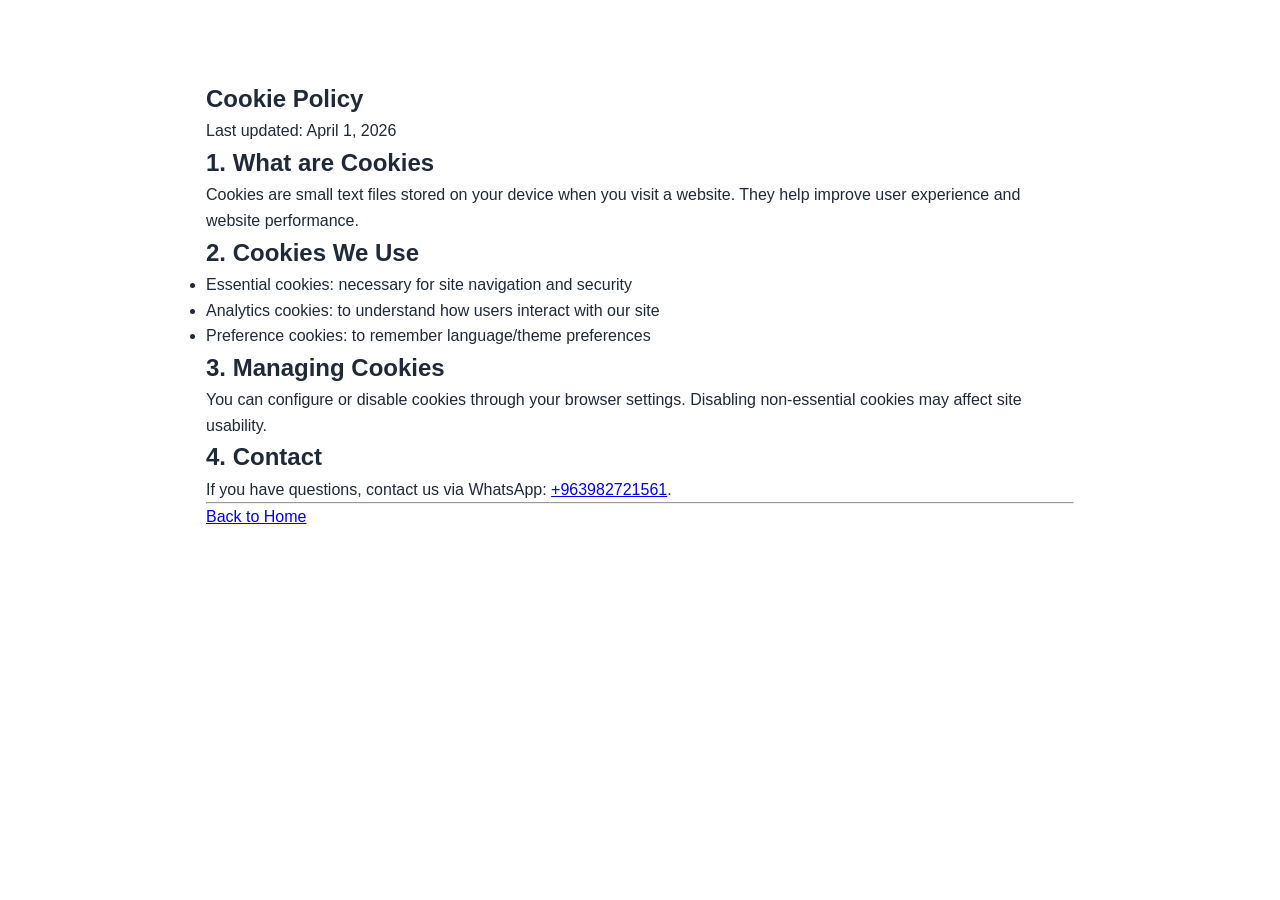
<file: cookie.html>
<!DOCTYPE html>
<html lang="en">
<head>
    <meta charset="UTF-8">
    <meta name="viewport" content="width=device-width, initial-scale=1.0">
    <title>Cookie Policy - Fixora GPS Tracker</title>
    <link rel="stylesheet" href="style.css">
</head>
<body>
    <section style="max-width: 900px; margin: 4rem auto; padding: 1rem; font-family: Arial, sans-serif;">
        <h1>Cookie Policy</h1>
        <p>Last updated: April 1, 2026</p>

        <h2>1. What are Cookies</h2>
        <p>Cookies are small text files stored on your device when you visit a website. They help improve user experience and website performance.</p>

        <h2>2. Cookies We Use</h2>
        <ul>
            <li>Essential cookies: necessary for site navigation and security</li>
            <li>Analytics cookies: to understand how users interact with our site</li>
            <li>Preference cookies: to remember language/theme preferences</li>
        </ul>

        <h2>3. Managing Cookies</h2>
        <p>You can configure or disable cookies through your browser settings. Disabling non-essential cookies may affect site usability.</p>

        <h2>4. Contact</h2>
        <p>If you have questions, contact us via WhatsApp: <a href="https://wa.me/963982721561" target="_blank" rel="noopener noreferrer">+963982721561</a>.</p>

        <hr>
        <a href="index.html">Back to Home</a>
    </section>
</body>
</html>
</file>
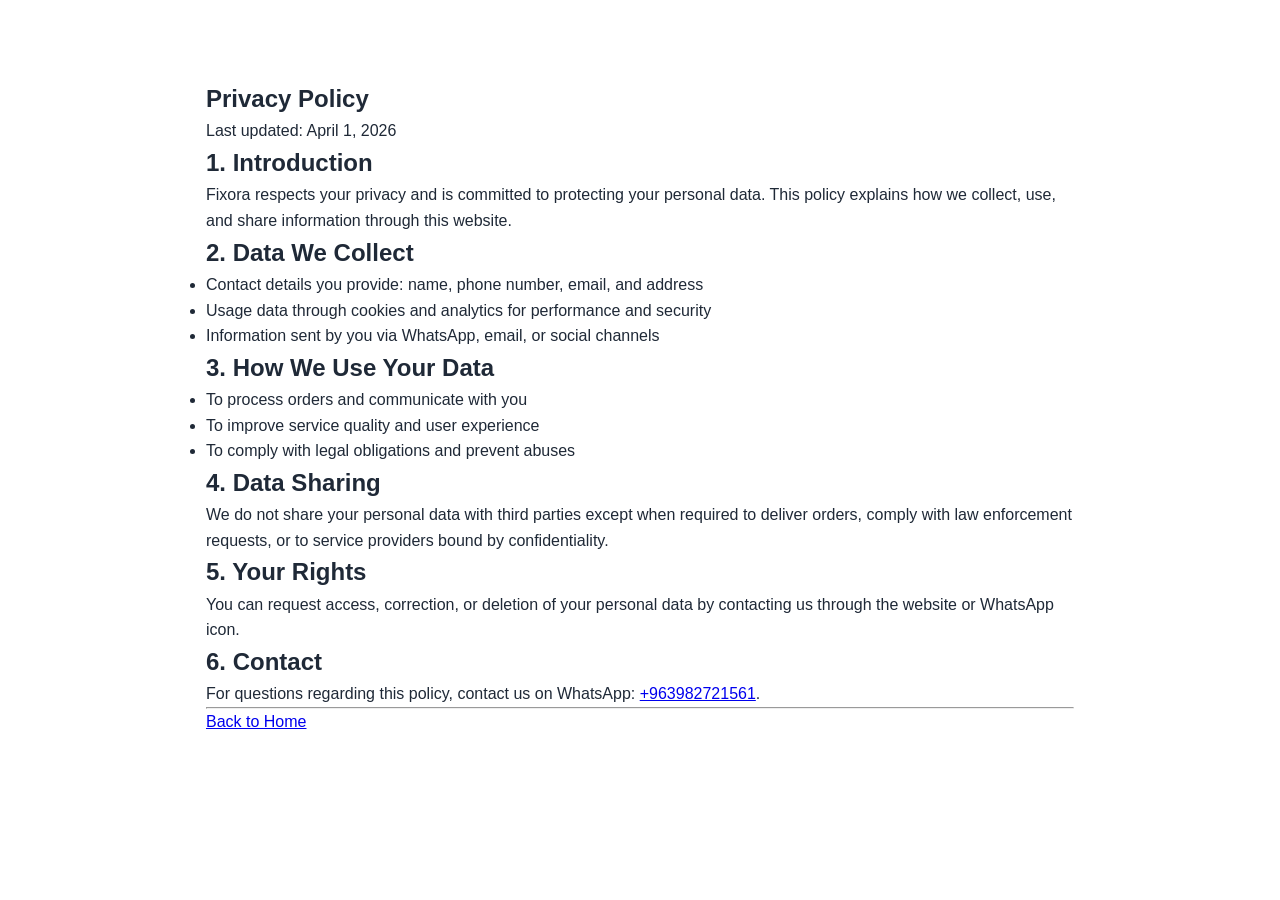
<file: privacy.html>
<!DOCTYPE html>
<html lang="en">
<head>
    <meta charset="UTF-8">
    <meta name="viewport" content="width=device-width, initial-scale=1.0">
    <title>Privacy Policy - Fixora GPS Tracker</title>
    <link rel="stylesheet" href="style.css">
</head>
<body>
    <section style="max-width: 900px; margin: 4rem auto; padding: 1rem; font-family: Arial, sans-serif;">
        <h1>Privacy Policy</h1>
        <p>Last updated: April 1, 2026</p>

        <h2>1. Introduction</h2>
        <p>Fixora respects your privacy and is committed to protecting your personal data. This policy explains how we collect, use, and share information through this website.</p>

        <h2>2. Data We Collect</h2>
        <ul>
            <li>Contact details you provide: name, phone number, email, and address</li>
            <li>Usage data through cookies and analytics for performance and security</li>
            <li>Information sent by you via WhatsApp, email, or social channels</li>
        </ul>

        <h2>3. How We Use Your Data</h2>
        <ul>
            <li>To process orders and communicate with you</li>
            <li>To improve service quality and user experience</li>
            <li>To comply with legal obligations and prevent abuses</li>
        </ul>

        <h2>4. Data Sharing</h2>
        <p>We do not share your personal data with third parties except when required to deliver orders, comply with law enforcement requests, or to service providers bound by confidentiality.</p>

        <h2>5. Your Rights</h2>
        <p>You can request access, correction, or deletion of your personal data by contacting us through the website or WhatsApp icon.</p>

        <h2>6. Contact</h2>
        <p>For questions regarding this policy, contact us on WhatsApp: <a href="https://wa.me/963982721561" target="_blank" rel="noopener noreferrer">+963982721561</a>.</p>

        <hr>
        <a href="index.html">Back to Home</a>
    </section>
</body>
</html>
</file>
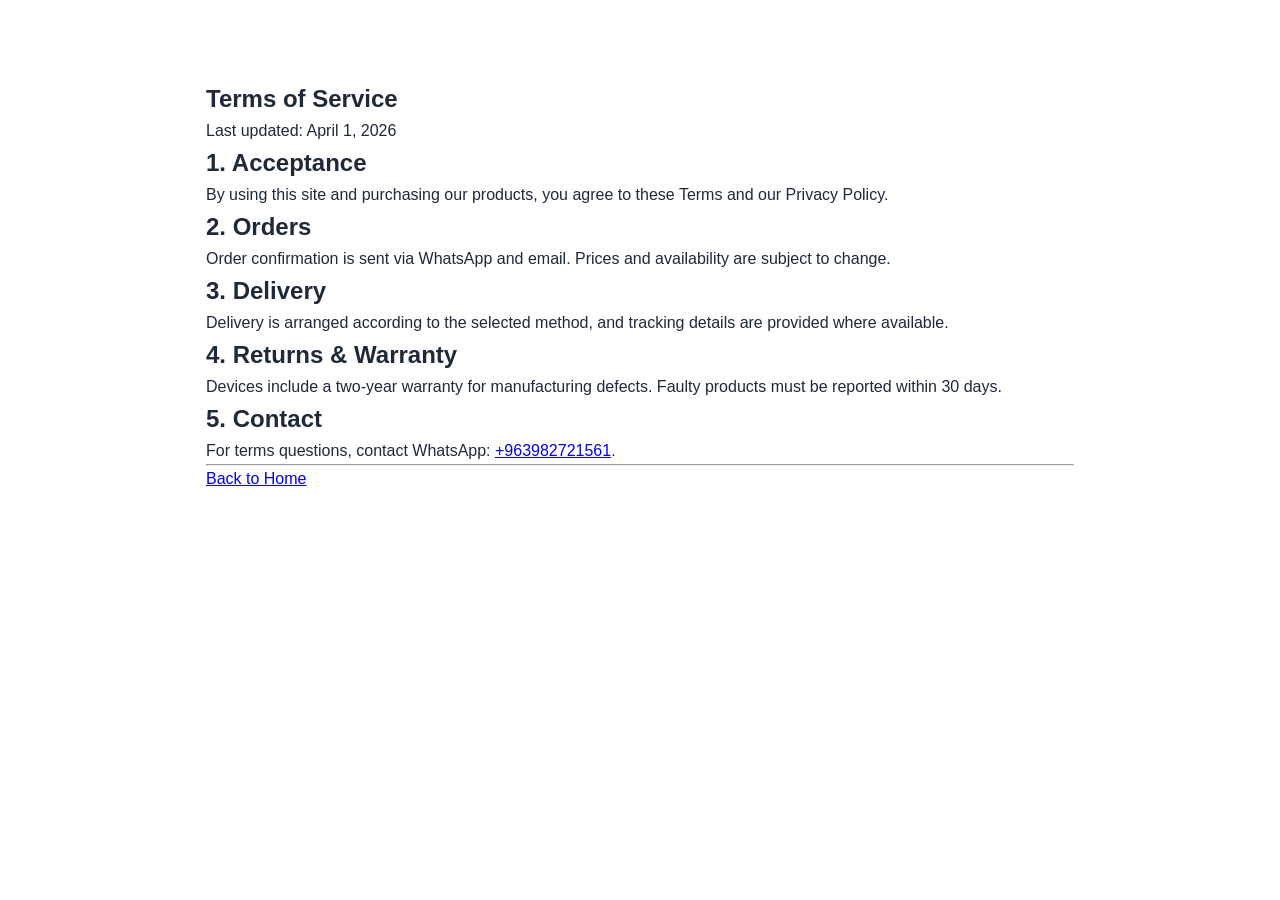
<file: terms.html>
<!DOCTYPE html>
<html lang="en">
<head>
    <meta charset="UTF-8">
    <meta name="viewport" content="width=device-width, initial-scale=1.0">
    <title>Terms of Service - Fixora GPS Tracker</title>
    <link rel="stylesheet" href="style.css">
</head>
<body>
    <section style="max-width: 900px; margin: 4rem auto; padding: 1rem; font-family: Arial, sans-serif;">
        <h1>Terms of Service</h1>
        <p>Last updated: April 1, 2026</p>

        <h2>1. Acceptance</h2>
        <p>By using this site and purchasing our products, you agree to these Terms and our Privacy Policy.</p>

        <h2>2. Orders</h2>
        <p>Order confirmation is sent via WhatsApp and email. Prices and availability are subject to change.</p>

        <h2>3. Delivery</h2>
        <p>Delivery is arranged according to the selected method, and tracking details are provided where available.</p>

        <h2>4. Returns & Warranty</h2>
        <p>Devices include a two-year warranty for manufacturing defects. Faulty products must be reported within 30 days.</p>

        <h2>5. Contact</h2>
        <p>For terms questions, contact WhatsApp: <a href="https://wa.me/963982721561" target="_blank" rel="noopener noreferrer">+963982721561</a>.</p>

        <hr>
        <a href="index.html">Back to Home</a>
    </section>
</body>
</html>
</file>
<file: style.css>
/* Arabic Font */
@font-face {
    font-family: 'SPLART-H-MAWADD';
    src: url('fonts/splart-h-mawaddahblack-regular.woff2') format('woff2'),
         url('fonts/splart-h-mawaddahblack-regular.woff') format('woff'),
         url('fonts/splart-h-mawaddahblack-regular.ttf') format('truetype');
    font-weight: normal;
    font-style: normal;
    font-display: swap;
}

* {
    margin: 0;
    padding: 0;
    box-sizing: border-box;
}

:root {
    --primary-dark: #0f1729;
    --primary-blue: #1e3a8a;
    --accent-blue: #3b82f6;
    --accent-light: #60a5fa;
    --white: #ffffff;
    --light-gray: #f3f4f6;
    --dark-gray: #1f2937;
    --border-light: #e5e7eb;
    --success: #10b981;
    --warning: #f59e0b;
    --orange: #ff8c00;
    --red: #ff4500;
}

body {
    font-family: 'Outfit', 'Segoe UI', Tahoma, Geneva, Verdana, sans-serif;
    background-color: var(--white);
    color: #1f2937;
    transition: background-color 0.3s ease, color 0.3s ease;
    line-height: 1.6;
    overflow-x: hidden;
    scroll-behavior: smooth;
}

body.dark-mode {
    background-color: var(--primary-dark);
    color: var(--light-gray);
    transition: background-color 0.5s ease, color 0.5s ease;
}

body.rtl {
    direction: rtl;
    text-align: right;
}

body.rtl .ltr {
    direction: ltr;
    text-align: left;
}

/* Arabic Text Styling */
.arabic-text {
    font-family: 'SPLART-H-MAWADD', 'Tajawal', 'Cairo', 'Amiri', 'Segoe UI', Tahoma, Geneva, Verdana, sans-serif;
    font-weight: 400;
}

/* English Text Styling */
.english-text {
    font-family: 'Outfit', 'Segoe UI', Tahoma, Geneva, Verdana, sans-serif;
    font-weight: 400;
}

/* Animated Background Particles */
.particles {
    position: fixed;
    top: 0;
    left: 0;
    width: 100%;
    height: 100%;
    pointer-events: none;
    z-index: 1;
}

.particle {
    position: absolute;
    width: 4px;
    height: 4px;
    background: rgba(59, 130, 246, 0.3);
    border-radius: 50%;
    animation: float 20s infinite;
}

@keyframes float {
    0%, 100% { transform: translateY(0) translateX(0); opacity: 0.3; }
    50% { transform: translateY(-50px) translateX(30px); opacity: 0.6; }
}

/* Header & Navigation */
header {
    position: sticky;
    top: 0;
    z-index: 100;
    background: rgba(255, 255, 255, 0.95);
    backdrop-filter: blur(10px);
    border-bottom: 1px solid var(--border-light);
    transition: all 0.3s ease;
}

body.dark-mode header {
    background: rgba(15, 23, 41, 0.95);
    border-bottom-color: rgba(255, 255, 255, 0.1);
}

.header-container {
    max-width: 1400px;
    margin: 0 auto;
    padding: 1rem 2rem;
    display: flex;
    justify-content: space-between;
    align-items: center;
    position: relative;
    z-index: 2;
}

.logo {
    font-size: 2.2rem;
    font-weight: 800;
    letter-spacing: 1px;
    background: linear-gradient(135deg, var(--primary-blue), var(--accent-blue));
    -webkit-background-clip: text;
    -webkit-text-fill-color: transparent;
    background-clip: text;
    transition: all 0.3s ease;
    cursor: pointer;
}

.logo:hover {
    font-size: 2.3rem;
    letter-spacing: 2px;
    filter: drop-shadow(0 0 15px rgba(59, 130, 246, 0.3));
}

.header-controls {
    display: flex;
    gap: 1rem;
    align-items: center;
    flex-wrap: wrap;
}

.dev-credit {
    font-size: 0.85rem;
    font-weight: 500;
    color: var(--primary-blue);
    white-space: nowrap;
    font-family: 'Tajawal', sans-serif;
}

body.dark-mode .dev-credit {
    color: var(--accent-light);
}

@media (max-width: 768px) {
    .dev-credit {
        font-size: 0.8rem;
        order: -1;
        width: 100%;
        text-align: center;
        margin-bottom: 0.5rem;
    }
}

.theme-toggle, .language-toggle {
    background: none;
    border: 2px solid var(--accent-blue);
    color: var(--accent-blue);
    padding: 0.5rem 1rem;
    border-radius: 8px;
    cursor: pointer;
    font-weight: 600;
    transition: all 0.3s ease;
    font-size: 0.9rem;
}

.theme-toggle:hover, .language-toggle:hover {
    background: var(--accent-blue);
    color: var(--white);
    transform: translateY(-2px);
}

body.dark-mode .theme-toggle,
body.dark-mode .language-toggle {
    border-color: var(--accent-light);
    color: var(--accent-light);
}

.cart-icon {
    position: relative;
    cursor: pointer;
    font-size: 1.5rem;
    transition: transform 0.3s ease;
}

.cart-icon:hover {
    transform: scale(1.1);
}

.cart-badge {
    position: absolute;
    top: -8px;
    right: -8px;
    background: var(--warning);
    color: var(--white);
    border-radius: 50%;
    width: 24px;
    height: 24px;
    display: flex;
    align-items: center;
    justify-content: center;
    font-size: 0.75rem;
    font-weight: 700;
}

/* Loading Animation */
.page-loader {
    position: fixed;
    top: 0;
    left: 0;
    width: 100%;
    height: 100%;
    background: var(--white);
    display: flex;
    flex-direction: column;
    align-items: center;
    justify-content: center;
    z-index: 1000;
    animation: fadeOut 0.6s ease 2.4s forwards;
}

body.dark-mode .page-loader {
    background: var(--primary-dark);
}

.loader-content {
    display: flex;
    flex-direction: column;
    align-items: center;
    gap: 2rem;
}

.loader-spinner {
    width: 50px;
    height: 50px;
    border: 4px solid rgba(30, 58, 138, 0.2);
    border-top: 4px solid var(--primary-blue);
    border-radius: 50%;
    animation: spin 1s linear infinite;
}

.loader-progress {
    width: 200px;
    height: 4px;
    background: rgba(30, 58, 138, 0.1);
    border-radius: 2px;
    overflow: hidden;
}

.loader-progress-bar {
    height: 100%;
    background: linear-gradient(90deg, var(--primary-blue), var(--accent-blue));
    width: 0%;
    animation: progressFill 2.4s ease-in-out forwards;
}

@keyframes progressFill {
    0% { width: 0%; }
    100% { width: 100%; }
}

@keyframes spin {
    to { transform: rotate(360deg); }
}

@keyframes fadeOut {
    to {
        opacity: 0;
        visibility: hidden;
    }
}

/* Hero Section */
.hero {
    position: relative;
    height: 80vh;
    background: linear-gradient(135deg, #0f1729 0%, #1e3a8a 25%, #3b82f6 50%, #60a5fa 75%, #93c5fd 100%);
    overflow: hidden;
    display: flex;
    align-items: center;
    justify-content: center;
    z-index: 2;
}

.hero::before {
    content: '';
    position: absolute;
    top: 0;
    left: 0;
    right: 0;
    bottom: 0;
    background: radial-gradient(circle at 20% 50%, rgba(255, 255, 255, 0.15) 0%, transparent 50%),
                radial-gradient(circle at 80% 80%, rgba(255, 255, 255, 0.1) 0%, transparent 50%),
                radial-gradient(circle at 50% 20%, rgba(96, 165, 250, 0.1) 0%, transparent 70%);
    pointer-events: none;
    animation: gradientShift 8s ease infinite;
}

@keyframes gradientShift {
    0%, 100% { opacity: 1; }
    50% { opacity: 0.8; }
}

.hero::after {
    content: '';
    position: absolute;
    inset: 0;
    background: url('data:image/svg+xml,<svg width="60" height="60" viewBox="0 0 60 60" xmlns="http://www.w3.org/2000/svg"><g fill="none" fill-rule="evenodd"><g fill="%23ffffff" fill-opacity="0.05"><path d="M36 34v-4h-2v4h-4v2h4v4h2v-4h4v-2h-4zm0-30V0h-2v4h-4v2h4v4h2V6h4V4h-4zM6 34v-4H4v4H0v2h4v4h2v-4h4v-2H6zM6 4V0H4v4H0v2h4v4h2V6h4V4H6z"/></g></g></svg>');
    pointer-events: none;
    animation: moveBackground 20s linear infinite;
}

@keyframes moveBackground {
    0% { transform: translate(0, 0); }
    100% { transform: translate(60px, 60px); }
}

.hero-content {
    position: relative;
    z-index: 3;
    text-align: center;
    color: var(--white);
    max-width: 800px;
    padding: 2rem;
    animation: fadeInUp 1s ease 0.3s backwards;
}

.hero h1 {
    font-size: 4rem;
    font-weight: 800;
    margin-bottom: 1rem;
    letter-spacing: -2px;
    text-shadow: 0 4px 20px rgba(0, 0, 0, 0.3);
    background: linear-gradient(135deg, #ffffff 0%, #e0e7ff 50%, #dbeafe 100%);
    -webkit-background-clip: text;
    -webkit-text-fill-color: transparent;
    background-clip: text;
}

.hero p {
    font-size: 1.5rem;
    margin-bottom: 2rem;
    opacity: 0.95;
    text-shadow: 0 2px 10px rgba(0, 0, 0, 0.2);
    font-weight: 500;
}

.hero-cta {
    display: inline-block;
    background: linear-gradient(135deg, var(--orange), var(--red));
    color: var(--white);
    padding: 1.2rem 3rem;
    border-radius: 50px;
    font-weight: 700;
    cursor: pointer;
    transition: all 0.3s ease;
    border: none;
    font-size: 1.1rem;
    position: relative;
    overflow: hidden;
    animation: pulse 2s ease-in-out infinite;
    box-shadow: 0 0 30px rgba(255, 140, 0, 0.4);
}

.hero-cta::before {
    content: '⚡';
    margin-right: 0.5rem;
    font-size: 1.3rem;
}

.hero-cta:hover {
    transform: translateY(-3px);
    box-shadow: 0 15px 40px rgba(255, 140, 0, 0.6);
    animation: none;
}

@keyframes pulse {
    0%, 100% { 
        box-shadow: 0 0 30px rgba(255, 140, 0, 0.4), 0 0 60px rgba(255, 140, 0, 0.2);
    }
    50% { 
        box-shadow: 0 0 50px rgba(255, 140, 0, 0.8), 0 0 100px rgba(255, 140, 0, 0.4);
    }
}

@keyframes fadeInUp {
    from {
        opacity: 0;
        transform: translateY(30px);
    }
    to {
        opacity: 1;
        transform: translateY(0);
    }
}

/* Stats Section */
.stats-section {
    max-width: 1400px;
    margin: -3rem auto 4rem;
    padding: 2rem;
    position: relative;
    z-index: 3;
}

.stats-grid {
    display: grid;
    grid-template-columns: repeat(auto-fit, minmax(200px, 1fr));
    gap: 2rem;
}

.stat-card {
    background: rgba(255, 255, 255, 0.1);
    backdrop-filter: blur(20px);
    -webkit-backdrop-filter: blur(20px);
    padding: 2rem;
    border-radius: 16px;
    text-align: center;
    box-shadow: 0 10px 40px rgba(0, 0, 0, 0.1);
    transition: all 0.3s ease;
    border: 1px solid rgba(255, 255, 255, 0.2);
}

body.dark-mode .stat-card {
    background: rgba(255, 255, 255, 0.05);
    box-shadow: 0 10px 40px rgba(0, 0, 0, 0.3);
    border: 1px solid rgba(255, 255, 255, 0.1);
}

.stat-card:hover {
    transform: translateY(-8px) scale(1.02);
    box-shadow: 0 20px 60px rgba(30, 58, 138, 0.3);
    background: rgba(255, 255, 255, 0.15);
    border: 1px solid rgba(59, 130, 246, 0.3);
}

.stat-number {
    font-size: 2.5rem;
    font-weight: 800;
    background: linear-gradient(135deg, var(--primary-blue), var(--accent-blue));
    -webkit-background-clip: text;
    -webkit-text-fill-color: transparent;
    background-clip: text;
    text-shadow: 0 2px 10px rgba(59, 130, 246, 0.3);
    margin-bottom: 0.5rem;
}

.stat-label {
    color: #6b7280;
    margin-top: 0.5rem;
    font-weight: 600;
}

body.dark-mode .stat-label {
    color: #d1d5db;
}

/* Product Gallery */
.gallery-section {
    max-width: 1400px;
    margin: 4rem auto;
    padding: 2rem;
    position: relative;
    z-index: 2;
}

.section-title {
    font-size: 2.5rem;
    font-weight: 800;
    margin-bottom: 3rem;
    text-align: center;
    background: linear-gradient(135deg, var(--primary-blue), var(--accent-blue));
    -webkit-background-clip: text;
    -webkit-text-fill-color: transparent;
    background-clip: text;
}

body.dark-mode .section-title {
    background: linear-gradient(135deg, var(--accent-light), var(--accent-blue));
    -webkit-background-clip: text;
    -webkit-text-fill-color: transparent;
    background-clip: text;
}

.gallery-container {
    display: grid;
    grid-template-columns: 1fr 1fr;
    gap: 2rem;
    align-items: center;
}

.slider-main {
    position: relative;
    background: var(--light-gray);
    border-radius: 20px;
    overflow: hidden;
    aspect-ratio: 1;
    display: flex;
    align-items: center;
    justify-content: center;
    box-shadow: 0 20px 60px rgba(0, 0, 0, 0.1);
    transition: all 0.3s ease;
}

body.dark-mode .slider-main {
    background: rgba(255, 255, 255, 0.05);
    box-shadow: 0 20px 60px rgba(0, 0, 0, 0.3);
}

.slider-main:hover {
    box-shadow: 0 30px 80px rgba(30, 58, 138, 0.2);
}

.slider-main img {
    width: 100%;
    height: 100%;
    object-fit: contain;
    animation: fadeInScale 0.5s ease;
    will-change: transform;
    backface-visibility: hidden;
}

/* Image Performance Optimizations */
img[loading="lazy"] {
    opacity: 1;
    transition: opacity 0.3s ease;
}

img[loading="lazy"]:not([src]) {
    opacity: 0;
}

@keyframes fadeInScale {
    from {
        opacity: 0;
        transform: scale(0.95);
    }
    to {
        opacity: 1;
        transform: scale(1);
    }
}

.slider-controls {
    position: absolute;
    bottom: 1.5rem;
    left: 50%;
    transform: translateX(-50%);
    display: flex;
    gap: 0.5rem;
    z-index: 10;
}

.slider-btn {
    width: 12px;
    height: 12px;
    border-radius: 50%;
    background: rgba(255, 255, 255, 0.5);
    border: none;
    cursor: pointer;
    transition: all 0.3s ease;
}

.slider-btn.active {
    background: var(--white);
    width: 30px;
    border-radius: 6px;
}

.slider-nav {
    position: absolute;
    top: 50%;
    transform: translateY(-50%);
    background: rgba(0, 0, 0, 0.5);
    color: var(--white);
    border: none;
    width: 50px;
    height: 50px;
    border-radius: 50%;
    cursor: pointer;
    font-size: 1.5rem;
    transition: all 0.3s ease;
    z-index: 10;
}

.slider-nav:hover {
    background: rgba(0, 0, 0, 0.8);
    transform: translateY(-50%) scale(1.1);
}

.slider-nav.prev {
    left: 1rem;
}

.slider-nav.next {
    right: 1rem;
}

body.rtl .slider-nav.prev {
    left: auto;
    right: 1rem;
}

body.rtl .slider-nav.next {
    right: auto;
    left: 1rem;
}

.thumbnails {
    display: grid;
    grid-template-columns: repeat(4, 1fr);
    gap: 0.75rem;
    margin-top: 1rem;
}

.thumbnail {
    aspect-ratio: 1;
    background: var(--light-gray);
    border: 2px solid transparent;
    border-radius: 12px;
    overflow: hidden;
    cursor: pointer;
    transition: all 0.3s ease;
}

body.dark-mode .thumbnail {
    background: rgba(255, 255, 255, 0.05);
}

.thumbnail img {
    width: 100%;
    height: 100%;
    object-fit: contain;
    padding: 0.5rem;
}

.thumbnail:hover,
.thumbnail.active {
    border-color: var(--accent-blue);
    transform: scale(1.05);
    box-shadow: 0 8px 25px rgba(59, 130, 246, 0.3);
}

.product-info {
    display: flex;
    flex-direction: column;
    gap: 1.5rem;
}

.price-section {
    display: flex;
    align-items: center;
    gap: 1rem;
    flex-wrap: wrap;
}

.discount-badge {
    background: var(--warning);
    color: var(--white);
    padding: 0.5rem 1rem;
    border-radius: 50px;
    font-weight: 700;
    font-size: 0.9rem;
    animation: bounce 2s ease-in-out infinite;
}

@keyframes bounce {
    0%, 100% { transform: translateY(0); }
    50% { transform: translateY(-5px); }
}

.price-display {
    display: flex;
    align-items: baseline;
    gap: 1rem;
}

.current-price {
    font-size: 3rem;
    font-weight: 800;
    color: var(--accent-blue);
}

.original-price {
    font-size: 1.5rem;
    color: #9ca3af;
    text-decoration: line-through;
}

.product-description {
    font-size: 1.1rem;
    line-height: 1.8;
    color: #6b7280;
}

body.dark-mode .product-description {
    color: #d1d5db;
}

.add-to-cart-btn {
    background: linear-gradient(135deg, var(--orange), var(--red));
    color: var(--white);
    padding: 1.5rem 2.5rem;
    border: none;
    border-radius: 12px;
    font-size: 1.2rem;
    font-weight: 700;
    cursor: pointer;
    transition: all 0.3s ease;
    position: relative;
    overflow: hidden;
    animation: shimmer 3s infinite;
    box-shadow: 0 0 30px rgba(255, 140, 0, 0.4);
}

.add-to-cart-btn::before {
    content: '🛒';
    margin-right: 0.5rem;
    font-size: 1.3rem;
}

@keyframes shimmer {
    0%, 100% {
        box-shadow: 0 0 30px rgba(255, 140, 0, 0.4);
    }
    50% {
        box-shadow: 0 0 50px rgba(255, 140, 0, 0.8);
    }
}

.add-to-cart-btn:hover {
    transform: translateY(-3px);
    box-shadow: 0 15px 40px rgba(255, 140, 0, 0.6);
}

.add-to-cart-btn:active {
    transform: translateY(0);
}

.add-to-cart-btn.added::after {
    content: '✓ Added to Cart';
    position: absolute;
    inset: 0;
    display: flex;
    align-items: center;
    justify-content: center;
    background: var(--success);
    animation: slideDown 0.3s ease;
}

@keyframes slideDown {
    from {
        transform: translateY(-100%);
    }
    to {
        transform: translateY(0);
    }
}

/* Features Section */
.features-section {
    max-width: 1400px;
    margin: 4rem auto;
    padding: 2rem;
    position: relative;
    z-index: 2;
}

.features-grid {
    display: grid;
    grid-template-columns: repeat(auto-fit, minmax(250px, 1fr));
    gap: 2rem;
}

.feature-card {
    background: var(--light-gray);
    padding: 2rem;
    border-radius: 16px;
    text-align: center;
    transition: all 0.3s ease;
    border: 2px solid transparent;
    position: relative;
    overflow: hidden;
    animation: fadeInUp 0.6s ease backwards;
}

.feature-card:nth-child(1) { animation-delay: 0.1s; }
.feature-card:nth-child(2) { animation-delay: 0.2s; }
.feature-card:nth-child(3) { animation-delay: 0.3s; }
.feature-card:nth-child(4) { animation-delay: 0.4s; }
.feature-card:nth-child(5) { animation-delay: 0.5s; }
.feature-card:nth-child(6) { animation-delay: 0.6s; }

body.dark-mode .feature-card {
    background: rgba(255, 255, 255, 0.05);
    border-color: rgba(255, 255, 255, 0.1);
}

.feature-card::before {
    content: '';
    position: absolute;
    inset: 0;
    background: linear-gradient(135deg, rgba(59, 130, 246, 0.1), transparent);
    opacity: 0;
    transition: opacity 0.3s ease;
}

.feature-card:hover {
    transform: translateY(-8px) scale(1.02);
    border-color: var(--accent-blue);
    box-shadow: 0 15px 40px rgba(30, 58, 138, 0.2);
    background: rgba(255, 255, 255, 0.1);
    backdrop-filter: blur(10px);
}

.feature-card:hover::before {
    opacity: 1;
}

body.dark-mode .feature-card:hover {
    box-shadow: 0 10px 30px rgba(59, 130, 246, 0.1);
}

.feature-icon {
    font-size: 3rem;
    margin-bottom: 1rem;
    transition: transform 0.3s ease;
}

.feature-card:hover .feature-icon {
    transform: scale(1.2) rotate(10deg);
    filter: drop-shadow(0 0 10px rgba(59, 130, 246, 0.5));
}

.feature-card h3 {
    font-size: 1.3rem;
    margin-bottom: 0.5rem;
    color: var(--primary-blue);
}

body.dark-mode .feature-card h3 {
    color: var(--accent-light);
}

.feature-card p {
    color: #6b7280;
    font-size: 0.95rem;
}

body.dark-mode .feature-card p {
    color: #d1d5db;
}

/* Specifications Table */
.specs-section {
    max-width: 1400px;
    margin: 4rem auto;
    padding: 2rem;
    position: relative;
    z-index: 2;
}

.specs-table {
    width: 100%;
    border-collapse: collapse;
    background: var(--light-gray);
    border-radius: 12px;
    overflow: hidden;
    box-shadow: 0 10px 30px rgba(0, 0, 0, 0.1);
}

body.dark-mode .specs-table {
    background: rgba(255, 255, 255, 0.05);
    box-shadow: 0 10px 30px rgba(0, 0, 0, 0.3);
}

.specs-table th {
    background: linear-gradient(135deg, var(--primary-blue), var(--accent-blue));
    color: var(--white);
    padding: 1.5rem;
    text-align: left;
    font-weight: 700;
}

body.rtl .specs-table th {
    text-align: right;
}

.specs-table td {
    padding: 1.5rem;
    border-bottom: 1px solid rgba(0, 0, 0, 0.1);
    transition: all 0.3s ease;
}

body.dark-mode .specs-table td {
    border-bottom-color: rgba(255, 255, 255, 0.1);
}

.specs-table tr:last-child td {
    border-bottom: none;
}

.specs-table tr:hover td {
    background: rgba(59, 130, 246, 0.05);
}

/* Packing List */
.packing-section {
    max-width: 1400px;
    margin: 4rem auto;
    padding: 2rem;
    position: relative;
    z-index: 2;
}

.packing-image {
    width: 100%;
    max-width: 600px;
    margin: 2rem auto;
    border-radius: 16px;
    overflow: hidden;
    box-shadow: 0 20px 60px rgba(0, 0, 0, 0.1);
    transition: all 0.3s ease;
}

body.dark-mode .packing-image {
    box-shadow: 0 20px 60px rgba(0, 0, 0, 0.3);
}

.packing-image:hover {
    transform: scale(1.02);
}

.packing-image img {
    width: 100%;
    height: auto;
    display: block;
}

/* Reviews Section */
.reviews-section {
    max-width: 1400px;
    margin: 4rem auto;
    padding: 2rem;
    position: relative;
    z-index: 2;
}

.reviews-grid {
    display: grid;
    grid-template-columns: repeat(auto-fit, minmax(300px, 1fr));
    gap: 2rem;
}

.review-card {
    background: var(--light-gray);
    padding: 2rem;
    border-radius: 16px;
    border-left: 4px solid var(--accent-blue);
    transition: all 0.3s ease;
    position: relative;
}

body.dark-mode .review-card {
    background: rgba(255, 255, 255, 0.05);
}

.review-card:hover {
    transform: translateY(-5px);
    box-shadow: 0 10px 30px rgba(30, 58, 138, 0.1);
}

.review-header {
    display: flex;
    justify-content: space-between;
    align-items: start;
    margin-bottom: 1rem;
}

.review-author {
    font-weight: 700;
    color: var(--primary-blue);
}

body.dark-mode .review-author {
    color: var(--accent-light);
}

.review-stars {
    color: var(--warning);
    font-size: 1.2rem;
}

.review-text {
    color: #6b7280;
    line-height: 1.8;
}

body.dark-mode .review-text {
    color: #d1d5db;
}

/* Trust Badges */
.trust-section {
    max-width: 1400px;
    margin: 4rem auto;
    padding: 2rem;
    text-align: center;
    position: relative;
    z-index: 2;
}

.badges-container {
    display: flex;
    justify-content: center;
    gap: 3rem;
    flex-wrap: wrap;
    margin-top: 2rem;
}

.badge {
    display: flex;
    flex-direction: column;
    align-items: center;
    gap: 0.5rem;
    transition: all 0.3s ease;
}

.badge:hover {
    transform: scale(1.1);
}

.badge-icon {
    font-size: 2.5rem;
}

.badge-text {
    font-weight: 600;
    color: #6b7280;
    font-size: 0.9rem;
}

body.dark-mode .badge-text {
    color: #d1d5db;
}

/* Contact Section */
.contact-section {
    max-width: 1400px;
    margin: 4rem auto;
    padding: 3rem 2rem;
    position: relative;
    z-index: 2;
}

.contact-content {
    display: flex;
    flex-direction: column;
    align-items: center;
    justify-content: center;
    gap: 2rem;
    max-width: 700px;
    margin: 0 auto;
}

.contact-form-wrapper {
    background: var(--light-gray);
    padding: 2.5rem;
    border-radius: 12px;
    box-shadow: 0 10px 40px rgba(0, 0, 0, 0.1);
}

body.dark-mode .contact-form-wrapper {
    background: var(--primary-blue);
    box-shadow: 0 10px 40px rgba(30, 58, 138, 0.3);
}

.contact-form-title {
    font-size: 1.5rem;
    font-weight: 600;
    margin-bottom: 2rem;
    color: var(--primary-dark);
}

body.dark-mode .contact-form-title {
    color: var(--accent-light);
}

.contact-form {
    display: flex;
    flex-direction: column;
    gap: 1.5rem;
}

.form-group {
    display: flex;
    flex-direction: column;
    gap: 0.5rem;
}

.form-group label {
    font-weight: 500;
    color: var(--primary-dark);
    font-size: 0.95rem;
}

body.dark-mode .form-group label {
    color: var(--light-gray);
}

.form-input {
    padding: 0.75rem 1rem;
    border: 2px solid #e5e7eb;
    border-radius: 8px;
    font-size: 1rem;
    font-family: inherit;
    transition: all 0.3s ease;
    background: white;
    color: var(--primary-dark);
}

body.dark-mode .form-input {
    background: rgba(255, 255, 255, 0.05);
    border-color: rgba(255, 255, 255, 0.2);
    color: var(--light-gray);
}

.form-input:focus {
    outline: none;
    border-color: var(--accent-blue);
    box-shadow: 0 0 0 3px rgba(59, 130, 246, 0.1);
}

.form-input::placeholder {
    color: #9ca3af;
}

.form-note {
    font-size: 0.85rem;
    color: #6b7280;
    margin-top: 0.5rem;
    text-align: center;
}

body.dark-mode .form-note {
    color: #d1d5db;
}

.submit-btn {
    padding: 1rem 2rem;
    background: linear-gradient(135deg, var(--primary-blue), var(--accent-blue));
    color: white;
    border: none;
    border-radius: 8px;
    font-size: 1rem;
    font-weight: 600;
    cursor: pointer;
    transition: all 0.3s ease;
    margin-top: 1rem;
}

.submit-btn:hover {
    transform: translateY(-2px);
    box-shadow: 0 15px 40px rgba(59, 130, 246, 0.4);
}

.submit-btn:active {
    transform: translateY(0);
}

.contact-info-wrapper {
    display: flex;
    flex-direction: column;
    gap: 1.5rem;
    width: 100%;
    align-items: center;
    text-align: center;
}

.contact-info-title {
    font-size: 1.3rem;
    font-weight: 600;
    color: var(--primary-dark);
    margin-bottom: 0.75rem;
}

body.dark-mode .contact-info-title {
    color: var(--accent-light);
}

.contact-info-list {
    display: flex;
    flex-direction: column;
    gap: 1rem;
    width: 100%;
}

.info-item {
    display: flex;
    flex-direction: column;
    gap: 1rem;
    padding: 1.5rem;
    background: var(--light-gray);
    border-radius: 12px;
    border: 4px solid transparent;
    border-top: 4px solid var(--accent-blue);
    transition: all 0.3s ease;
    align-items: center;
    text-align: center;
}

body.dark-mode .info-item {
    background: rgba(30, 58, 138, 0.3);
    border-top-color: var(--accent-light);
}

body.dark-mode .info-item {
    background: rgba(30, 58, 138, 0.3);
    border-left-color: var(--accent-light);
}

.info-item:hover {
    box-shadow: 0 10px 30px rgba(59, 130, 246, 0.2);
    transform: translateX(5px);
}

.info-icon {
    display: flex;
    align-items: center;
    justify-content: center;
}

.info-icon img {
    width: 2.5rem;
    height: 2.5rem;
    flex-shrink: 0;
}

.info-text {
    display: flex;
    flex-direction: column;
    align-items: center;
    gap: 0.25rem;
}

.info-text h4 {
    font-size: 1.1rem;
    font-weight: 700;
    color: var(--primary-dark);
    margin: 0;
    line-height: 1.3;
}

body.dark-mode .info-text h4 {
    color: var(--accent-light);
}

.info-text p {
    color: #374151;
    margin: 0;
    font-size: 1rem;
    font-weight: 500;
    line-height: 1.4;
}

body.dark-mode .info-text p {
    color: #d1d5db;
}

body.dark-mode .info-text p {
    color: #d1d5db;
}

.info-subtext {
    font-size: 0.85rem;
    color: #9ca3af !important;
    font-weight: 500;
}

body.dark-mode .info-subtext {
    color: #9ca3af !important;
}

.contact-social-section {
    padding: 1.5rem;
    background: var(--light-gray);
    border-radius: 12px;
    border-left: 4px solid var(--accent-blue);
    text-align: center;
    width: 100%;
    transition: all 0.3s ease;
}

body.dark-mode .contact-social-section {
    background: rgba(30, 58, 138, 0.3);
    border-left-color: var(--accent-light);
}

.contact-social-section h4 {
    color: var(--primary-dark);
    margin-bottom: 1rem;
    font-size: 1rem;
    font-weight: 600;
}

body.dark-mode .contact-social-section h4 {
    color: var(--accent-light);
}

.contact-social-buttons {
    display: flex;
    gap: 1rem;
    justify-content: center;
    flex-wrap: wrap;
}

.contact-social-btn {
    width: 50px;
    height: 50px;
    border-radius: 50%;
    background: white;
    display: flex;
    align-items: center;
    justify-content: center;
    cursor: pointer;
    transition: all 0.3s ease;
    box-shadow: 0 5px 15px rgba(0, 0, 0, 0.2);
    text-decoration: none;
}

.contact-social-btn img {
    width: 28px;
    height: 28px;
    display: block;
}

.contact-social-btn:hover {
    transform: translateY(-5px);
    box-shadow: 0 10px 25px rgba(0, 0, 0, 0.3);
}

.social-btn.whatsapp:hover {
    box-shadow: 0 10px 30px rgba(255, 255, 255, 0.2);
}

.social-btn.telegram:hover {
    box-shadow: 0 10px 30px rgba(255, 255, 255, 0.2);
}

.social-btn.instagram:hover {
    box-shadow: 0 10px 30px rgba(255, 255, 255, 0.2);
}

.social-btn.facebook:hover {
    box-shadow: 0 10px 30px rgba(255, 255, 255, 0.2);
}

/* Cart Sidebar */
.cart-sidebar {
    position: fixed;
    right: 0;
    top: 0;
    width: 400px;
    height: 100vh;
    background: var(--white);
    box-shadow: -10px 0 40px rgba(0, 0, 0, 0.1);
    z-index: 500;
    transform: translateX(100%);
    transition: transform 0.3s ease;
    display: flex;
    flex-direction: column;
    overflow-y: auto;
}

body.dark-mode .cart-sidebar {
    background: var(--primary-dark);
    box-shadow: -10px 0 40px rgba(0, 0, 0, 0.3);
}

body.rtl .cart-sidebar {
    right: auto;
    left: 0;
    transform: translateX(-100%);
    box-shadow: 10px 0 40px rgba(0, 0, 0, 0.1);
}

.cart-sidebar.open {
    transform: translateX(0);
}

body.rtl .cart-sidebar.open {
    transform: translateX(0);
}

.cart-header {
    padding: 1.5rem;
    border-bottom: 1px solid var(--border-light);
    display: flex;
    justify-content: space-between;
    align-items: center;
}

body.dark-mode .cart-header {
    border-bottom-color: rgba(255, 255, 255, 0.1);
}

.cart-close {
    background: none;
    border: none;
    font-size: 1.5rem;
    cursor: pointer;
    color: #6b7280;
    transition: color 0.3s ease;
}

.cart-close:hover {
    color: var(--primary-blue);
}

.cart-items {
    flex: 1;
    padding: 1.5rem;
    overflow-y: auto;
}

.cart-item {
    display: flex;
    gap: 1rem;
    margin-bottom: 1.5rem;
    padding-bottom: 1.5rem;
    border-bottom: 1px solid var(--border-light);
}

body.dark-mode .cart-item {
    border-bottom-color: rgba(255, 255, 255, 0.1);
}

.cart-item-image {
    width: 80px;
    height: 80px;
    background: var(--light-gray);
    border-radius: 8px;
    overflow: hidden;
    flex-shrink: 0;
}

body.dark-mode .cart-item-image {
    background: rgba(255, 255, 255, 0.05);
}

.cart-item-image img {
    width: 100%;
    height: 100%;
    object-fit: contain;
}

.cart-item-details {
    flex: 1;
}

.cart-item-name {
    font-weight: 700;
    margin-bottom: 0.5rem;
}

.cart-item-price {
    color: var(--accent-blue);
    font-weight: 700;
    margin-bottom: 0.5rem;
}

.quantity-control {
    display: flex;
    align-items: center;
    gap: 0.5rem;
    width: fit-content;
}

.qty-btn {
    background: var(--light-gray);
    border: none;
    width: 24px;
    height: 24px;
    border-radius: 4px;
    cursor: pointer;
    font-weight: 700;
    transition: all 0.3s ease;
}

body.dark-mode .qty-btn {
    background: rgba(255, 255, 255, 0.1);
}

.qty-btn:hover {
    background: var(--accent-blue);
    color: var(--white);
}

.qty-display {
    min-width: 30px;
    text-align: center;
    font-weight: 700;
}

.remove-btn {
    background: none;
    border: none;
    color: #ef4444;
    cursor: pointer;
    font-size: 0.9rem;
    transition: color 0.3s ease;
}

.remove-btn:hover {
    color: #dc2626;
}

.cart-footer {
    padding: 1.5rem;
    border-top: 1px solid var(--border-light);
    background: var(--light-gray);
}

body.dark-mode .cart-footer {
    border-top-color: rgba(255, 255, 255, 0.1);
    background: rgba(255, 255, 255, 0.02);
}

.cart-total {
    display: flex;
    justify-content: space-between;
    margin-bottom: 1rem;
    font-size: 1.2rem;
    font-weight: 700;
}

.checkout-btn {
    width: 100%;
    background: linear-gradient(135deg, var(--primary-blue), var(--accent-blue));
    color: var(--white);
    padding: 1rem;
    border: none;
    border-radius: 8px;
    font-weight: 700;
    cursor: pointer;
    transition: all 0.3s ease;
}

.checkout-btn:hover {
    transform: translateY(-2px);
    box-shadow: 0 10px 30px rgba(30, 58, 138, 0.3);
}

.empty-cart {
    text-align: center;
    padding: 2rem;
    color: #6b7280;
}

body.dark-mode .empty-cart {
    color: #d1d5db;
}

/* Modal */
.modal-overlay {
    position: fixed;
    inset: 0;
    background: rgba(0, 0, 0, 0.5);
    display: none;
    align-items: center;
    justify-content: center;
    z-index: 600;
    animation: fadeIn 0.3s ease;
    overflow-y: auto;
}

.modal-overlay.open {
    display: flex;
}

@keyframes fadeIn {
    from { opacity: 0; }
    to { opacity: 1; }
}

.modal {
    background: var(--white);
    border-radius: 16px;
    padding: 2rem;
    max-width: 500px;
    width: 90%;
    max-height: 90vh;
    overflow-y: auto;
    animation: slideUp 0.3s ease;
    margin: auto;
}

body.dark-mode .modal {
    background: var(--primary-dark);
}

@keyframes slideUp {
    from {
        transform: translateY(30px);
        opacity: 0;
    }
    to {
        transform: translateY(0);
        opacity: 1;
    }
}

/* Enhanced Checkout Modal */
.checkout-modal {
    background: var(--white);
    border-radius: 16px;
    width: 90%;
    max-width: 550px;
    max-height: 90vh;
    overflow-y: auto;
    animation: slideUp 0.3s ease;
    margin: auto;
    padding: 2rem 1.5rem;
}

body.dark-mode .checkout-modal {
    background: var(--primary-dark);
}

.checkout-header {
    display: flex;
    justify-content: space-between;
    align-items: center;
    margin-bottom: 1.5rem;
    padding-bottom: 1rem;
    border-bottom: 2px solid var(--border-light);
}

body.dark-mode .checkout-header {
    border-bottom-color: rgba(255, 255, 255, 0.1);
}

.checkout-header h2 {
    font-size: 1.5rem;
    color: var(--primary-blue);
}

body.dark-mode .checkout-header h2 {
    color: var(--accent-light);
}

.modal-close {
    background: none;
    border: none;
    font-size: 1.5rem;
    cursor: pointer;
    color: #6b7280;
}

/* Contact Before Purchase */
.contact-before-purchase {
    background: linear-gradient(135deg, rgba(255, 140, 0, 0.1), rgba(255, 69, 0, 0.1));
    padding: 1rem;
    border-radius: 12px;
    margin-bottom: 1.5rem;
    border: 2px solid rgba(255, 140, 0, 0.3);
}

body.dark-mode .contact-before-purchase {
    background: linear-gradient(135deg, rgba(255, 140, 0, 0.05), rgba(255, 69, 0, 0.05));
    border-color: rgba(255, 140, 0, 0.2);
}

.contact-before-purchase h3 {
    font-size: 1rem;
    margin-bottom: 0.75rem;
    color: var(--primary-blue);
}

body.dark-mode .contact-before-purchase h3 {
    color: var(--accent-light);
}

.contact-before-purchase p {
    color: #6b7280;
    margin-bottom: 0.75rem;
    font-size: 0.9rem;
}

body.dark-mode .contact-before-purchase p {
    color: #d1d5db;
}

.contact-social-buttons {
    display: flex;
    gap: 0.5rem;
    flex-wrap: wrap;
    justify-content: center;
}

.contact-social-btn {
    flex: 0 1 auto;
    min-width: 80px;
    padding: 0.6rem 0.75rem;
    border: none;
    border-radius: 8px;
    cursor: pointer;
    font-weight: 600;
    display: flex;
    align-items: center;
    justify-content: center;
    gap: 0.4rem;
    transition: all 0.3s ease;
    color: white;
    font-size: 0.8rem;
}

.contact-social-btn:hover {
    transform: translateY(-2px);
}

.contact-social-btn.whatsapp {
    background: #25D366;
}

.contact-social-btn.whatsapp:hover {
    box-shadow: 0 8px 20px rgba(37, 211, 102, 0.3);
}

.contact-social-btn.telegram {
    background: #0088cc;
}

.contact-social-btn.telegram:hover {
    box-shadow: 0 8px 20px rgba(0, 136, 204, 0.3);
}

.contact-social-btn.instagram {
    background: linear-gradient(135deg, #f09433, #dc2743);
}

.contact-social-btn.instagram:hover {
    box-shadow: 0 8px 20px rgba(224, 148, 51, 0.3);
}

.contact-social-btn.facebook {
    background: #1877F2;
}

.contact-social-btn.facebook:hover {
    box-shadow: 0 8px 20px rgba(24, 119, 242, 0.3);
}

/* Product Summary in Checkout */
.checkout-product-summary {
    background: var(--light-gray);
    padding: 1rem;
    border-radius: 12px;
    margin-bottom: 1.5rem;
    display: grid;
    grid-template-columns: 80px 1fr;
    gap: 1rem;
    align-items: center;
}

body.dark-mode .checkout-product-summary {
    background: rgba(255, 255, 255, 0.05);
}

.checkout-product-image {
    width: 80px;
    height: 80px;
    background: var(--white);
    border-radius: 8px;
    display: flex;
    align-items: center;
    justify-content: center;
    overflow: hidden;
}

body.dark-mode .checkout-product-image {
    background: rgba(255, 255, 255, 0.1);
}

.checkout-product-image img {
    width: 100%;
    height: 100%;
    object-fit: contain;
}

.checkout-product-info h3 {
    font-size: 1rem;
    margin-bottom: 0.3rem;
    color: var(--primary-blue);
}

body.dark-mode .checkout-product-info h3 {
    color: var(--accent-light);
}

.checkout-product-info p {
    color: #6b7280;
    font-size: 0.85rem;
    margin-bottom: 0.3rem;
}

body.dark-mode .checkout-product-info p {
    color: #d1d5db;
}

.checkout-product-price {
    font-size: 1.2rem;
    font-weight: 800;
    color: var(--accent-blue);
}

.form-group {
    margin-bottom: 1.2rem;
}

.form-group label {
    display: block;
    margin-bottom: 0.4rem;
    font-weight: 600;
    color: var(--primary-blue);
    font-size: 0.95rem;
}

body.dark-mode .form-group label {
    color: var(--accent-light);
}

.form-group input,
.form-group select {
    width: 100%;
    padding: 0.65rem;
    border: 2px solid var(--border-light);
    border-radius: 8px;
    font-size: 0.95rem;
    transition: all 0.3s ease;
    background: var(--white);
    color: #1f2937;
}

body.dark-mode .form-group input,
body.dark-mode .form-group select {
    background: rgba(255, 255, 255, 0.05);
    border-color: rgba(255, 255, 255, 0.1);
    color: var(--light-gray);
}

.form-group input:focus,
.form-group select:focus {
    outline: none;
    border-color: var(--accent-blue);
    box-shadow: 0 0 0 3px rgba(59, 130, 246, 0.1);
}

/* Payment Methods */
.payment-methods {
    display: flex;
    flex-wrap: wrap;
    gap: 0.75rem;
    margin-bottom: 1.5rem;
    justify-content: center;
}

.payment-option {
    position: relative;
    cursor: pointer;
    flex: 0 0 auto;
}

.payment-option input[type="radio"] {
    display: none;
}

.payment-card {
    position: relative;
    display: flex;
    flex-direction: column;
    align-items: center;
    justify-content: center;
    gap: 0.4rem;
    padding: 1rem;
    width: 85px;
    height: 85px;
    border: 3px solid var(--border-light);
    border-radius: 16px;
    background: var(--white);
    transition: all 0.3s cubic-bezier(0.4, 0, 0.2, 1);
    text-align: center;
    box-shadow: 0 4px 12px rgba(0, 0, 0, 0.08);
    cursor: pointer;
    overflow: hidden;
}

body.dark-mode .payment-card {
    background: var(--primary-dark);
    border-color: rgba(255, 255, 255, 0.1);
    box-shadow: 0 4px 12px rgba(0, 0, 0, 0.4);
}

.payment-card::before {
    content: '';
    position: absolute;
    inset: 0;
    background: linear-gradient(135deg, rgba(59, 130, 246, 0.1), transparent);
    opacity: 0;
    transition: opacity 0.3s ease;
}

.payment-card:hover {
    border-color: var(--accent-blue);
    transform: translateY(-4px) scale(1.05);
    box-shadow: 0 12px 32px rgba(59, 130, 246, 0.25);
}

.payment-card:hover::before {
    opacity: 1;
}

.payment-icon {
    font-size: 1.8rem;
    width: 32px;
    height: 32px;
    color: var(--primary-blue);
    transition: all 0.3s ease;
    flex-shrink: 0;
}

.payment-card:hover .payment-icon {
    color: var(--accent-blue);
    transform: scale(1.1);
}

.payment-name {
    font-weight: 700;
    font-size: 0.75rem;
    color: var(--primary-dark);
    letter-spacing: 0.5px;
    text-transform: uppercase;
}

body.dark-mode .payment-name {
    color: var(--light-gray);
}

.payment-card.payment-usdt { border-left-color: #f59e0b; }
.payment-card.payment-shamcash { border-left-color: #10b981; }
.payment-card.payment-hawala { border-left-color: #3b82f6; }
.payment-card.payment-cod { border-left-color: #ef4444; }

.payment-card.selected {
    border-color: var(--accent-blue);
    background: linear-gradient(135deg, var(--accent-blue), var(--accent-light));
    transform: scale(1.08);
    box-shadow: 0 0 0 4px rgba(59, 130, 246, 0.2);
}

.payment-card.selected .payment-icon,
.payment-card.selected .payment-name {
    color: var(--white);
}

body.dark-mode .payment-card {
    background: rgba(255, 255, 255, 0.05);
    border-color: rgba(255, 255, 255, 0.1);
}

.payment-option input[type="radio"]:checked + .payment-card {
    border-color: var(--accent-blue);
    background: rgba(59, 130, 246, 0.15);
    box-shadow: 0 0 12px rgba(59, 130, 246, 0.5);
    transform: scale(1.05);
}

.payment-card:hover {
    border-color: var(--accent-blue);
    transform: scale(1.02);
}

.payment-icon {
    font-size: 1.8rem;
    line-height: 1;
}

.payment-name {
    font-weight: 600;
    font-size: 0.7rem;
    color: var(--primary-blue);
    word-break: break-word;
    line-height: 1.1;
}

body.dark-mode .payment-name {
    color: var(--accent-light);
}

/* Order Summary */
.order-summary {
    background: var(--light-gray);
    padding: 1rem;
    border-radius: 12px;
    margin-bottom: 1.5rem;
}

body.dark-mode .order-summary {
    background: rgba(255, 255, 255, 0.05);
}

.order-summary-row {
    display: flex;
    justify-content: space-between;
    margin-bottom: 0.75rem;
    color: #6b7280;
}

body.dark-mode .order-summary-row {
    color: #d1d5db;
}

.order-summary-total {
    display: flex;
    justify-content: space-between;
    font-size: 1.2rem;
    font-weight: 800;
    color: var(--accent-blue);
    padding-top: 1rem;
    border-top: 2px solid rgba(0, 0, 0, 0.1);
}

body.dark-mode .order-summary-total {
    border-top-color: rgba(255, 255, 255, 0.1);
}

/* Submit Button */
.submit-btn {
    width: 100%;
    background: linear-gradient(135deg, var(--orange), var(--red));
    color: var(--white);
    padding: 1.2rem;
    border: none;
    border-radius: 8px;
    font-weight: 700;
    font-size: 1.1rem;
    cursor: pointer;
    transition: all 0.3s ease;
    margin-top: 1rem;
}

.submit-btn:hover {
    transform: translateY(-2px);
    box-shadow: 0 10px 30px rgba(255, 140, 0, 0.3);
}

/* Success Message */
.success-message {
    text-align: center;
    padding: 2rem;
}

.success-icon {
    font-size: 4rem;
    color: var(--success);
    margin-bottom: 1rem;
    animation: scaleIn 0.5s ease;
}

@keyframes scaleIn {
    from {
        transform: scale(0);
    }
    to {
        transform: scale(1);
    }
}

.success-message h2 {
    font-size: 1.5rem;
    margin-bottom: 0.5rem;
    color: var(--primary-blue);
}

body.dark-mode .success-message h2 {
    color: var(--accent-light);
}

.success-message p {
    color: #6b7280;
    margin-bottom: 1.5rem;
}

body.dark-mode .success-message p {
    color: #d1d5db;
}

/* Footer */
footer {
    background: var(--primary-dark);
    color: var(--white);
    padding: 3rem 2rem 1rem;
    margin-top: 4rem;
    position: relative;
    z-index: 2;
}

.footer-content {
    max-width: 1400px;
    margin: 0 auto;
    display: grid;
    grid-template-columns: repeat(auto-fit, minmax(250px, 1fr));
    gap: 2rem;
    margin-bottom: 2rem;
}

.footer-section h3 {
    margin-bottom: 1rem;
    color: var(--accent-light);
}

.footer-section ul {
    list-style: none;
}

.footer-section li {
    margin-bottom: 0.5rem;
}

.footer-section a {
    color: #d1d5db;
    text-decoration: none;
    transition: color 0.3s ease;
}

.footer-section a:hover {
    color: var(--accent-light);
}

.footer-bottom {
    border-top: 1px solid rgba(255, 255, 255, 0.1);
    padding-top: 1.5rem;
    text-align: center;
    color: #9ca3af;
}

.footer-bottom-wrapper {
    display: flex;
    align-items: center;
    justify-content: center;
    gap: 1rem;
    flex-wrap: wrap;
    max-width: 1400px;
    margin: 0 auto;
}

.stepplus-link {
    display: flex;
    align-items: center;
    gap: 0.5rem;
    text-decoration: none;
    transition: all 0.3s ease;
}

.stepplus-link:hover {
    transform: translateY(-1px);
    opacity: 0.9;
}

.stepplus-logo {
    height: 32px;
    width: auto;
    border-radius: 6px;
    transition: transform 0.3s ease;
}

@media (max-width: 768px) {
    .stepplus-logo {
        height: 28px;
    }
}

@media (max-width: 480px) {
    .stepplus-logo {
        height: 26px;
    }
}

.stepplus-link:hover .stepplus-logo {
    transform: scale(1.05);
}

.dev-credit-small {
    font-size: 0.8rem;
    font-weight: 500;
    color: #d1d5db;
    white-space: nowrap;
    font-family: 'Tajawal', sans-serif;
}

body.dark-mode .dev-credit-small {
    color: var(--accent-light);
}

@media (max-width: 480px) {
    .stepplus-link {
        flex-direction: column;
        gap: 0.25rem;
        text-align: center;
    }
    
    .dev-credit-small {
        font-size: 0.75rem;
    }
}

.footer-social-icons {
    display: flex;
    align-items: center;
    gap: 0.75rem;
}

.footer-social-link {
    display: inline-flex;
    align-items: center;
    justify-content: center;
    cursor: pointer;
    transition: all 0.3s ease;
    opacity: 1;
    padding: 0.25rem;
}

.footer-social-link:hover {
    opacity: 0.7;
    transform: scale(1.1);
}

.footer-icon {
    width: 20px;
    height: 20px;
    display: block;
    filter: brightness(1) opacity(1);
}

.footer-social-link:hover .footer-icon {
    filter: brightness(1.2);
}

/* Scroll Animation */
.fade-in {
    opacity: 0;
    transform: translateY(30px);
    transition: all 0.6s ease;
}

.fade-in.visible {
    opacity: 1;
    transform: translateY(0);
}

/* Tablet Responsive */
@media (min-width: 769px) and (max-width: 1024px) {
    .header-container {
        padding: 1.5rem 3rem;
    }

    .hero {
        height: 80vh;
    }

    .hero h1 {
        font-size: 3.5rem;
    }

    .hero p {
        font-size: 1.3rem;
    }

    .hero-content {
        padding: 3rem;
    }

    .gallery-container {
        grid-template-columns: 1fr;
        gap: 3rem;
    }

    .slider-main {
        aspect-ratio: 1.2;
    }

    .features-grid {
        grid-template-columns: repeat(2, 1fr);
        gap: 2.5rem;
    }

    .stats-grid {
        grid-template-columns: repeat(2, 1fr);
        gap: 2.5rem;
    }

    .footer-content {
        grid-template-columns: repeat(2, 1fr);
    }

    .contact-content {
        grid-template-columns: 1fr 1fr;
        gap: 4rem;
    }
}

/* Large Screen Responsive */
@media (min-width: 1025px) {
    .header-container {
        padding: 2rem 4rem;
        max-width: 1600px;
    }

    .hero {
        height: 120vh;
    }

    .hero h1 {
        font-size: 5rem;
    }

    .hero p {
        font-size: 1.8rem;
    }

    .hero-cta {
        padding: 1.5rem 4rem;
        font-size: 1.3rem;
    }

    .hero-content {
        padding: 4rem;
    }

    .section-title {
        font-size: 3rem;
    }

    .features-grid {
        grid-template-columns: repeat(4, 1fr);
        gap: 3rem;
    }

    .stats-grid {
        grid-template-columns: repeat(4, 1fr);
        gap: 3rem;
    }

    .gallery-container {
        grid-template-columns: 1fr 1fr;
        gap: 4rem;
    }

    .slider-main {
        aspect-ratio: 1.1;
    }

    .footer-content {
        grid-template-columns: repeat(4, 1fr);
        gap: 3rem;
    }

    .contact-content {
        grid-template-columns: 1fr 1fr;
        gap: 5rem;
    }
}

/* Touch Device Optimizations */
@media (hover: none) and (pointer: coarse) {
    .feature-card:hover {
        transform: none;
    }

    .stat-card:hover {
        transform: none;
    }

    .thumbnail:hover {
        transform: none;
    }

    .social-btn:hover {
        transform: none;
    }

    .hero-cta:hover {
        transform: none;
    }

    .add-to-cart-btn:hover {
        transform: none;
    }
}

@media (max-width: 768px) {
    .header-container {
        flex-direction: column;
        gap: 1rem;
        padding: 1rem 1.5rem;
        position: relative;
    }

    .logo {
        font-size: 2rem;
        margin-bottom: 0.5rem;
    }

    .header-controls {
        display: flex;
        gap: 1rem;
        width: 100%;
        justify-content: center;
    }

    .hero {
        height: 90vh;
        padding: 1rem;
    }

    .hero h1 {
        font-size: 2.5rem;
        letter-spacing: -1px;
    }

    .hero p {
        font-size: 1.1rem;
        margin-bottom: 2.5rem;
    }

    .hero-content {
        padding: 2rem 1rem;
        text-align: center;
    }

    .hero-cta {
        padding: 1rem 2.5rem;
        font-size: 1rem;
    }

    .stats-section {
        margin: -2rem auto 3rem;
        padding: 1rem;
    }

    .stats-grid {
        grid-template-columns: repeat(2, 1fr);
        gap: 1.5rem;
    }

    .stat-card {
        padding: 1.5rem;
    }

    .stat-number {
        font-size: 2rem;
    }

    .gallery-container {
        grid-template-columns: 1fr;
        gap: 2rem;
    }

    .slider-main {
        aspect-ratio: 1;
    }

    .product-info {
        gap: 1rem;
    }

    .price-display {
        flex-direction: column;
        align-items: flex-start;
        gap: 0.5rem;
    }

    .current-price {
        font-size: 2rem;
    }

    .original-price {
        font-size: 1.2rem;
    }

    .add-to-cart-btn {
        padding: 1.2rem 1.5rem;
        font-size: 1rem;
    }

    .thumbnails {
        grid-template-columns: repeat(3, 1fr);
        gap: 0.5rem;
    }

    .thumbnail {
        padding: 0.3rem;
    }

    .section-title {
        font-size: 1.8rem;
        margin-bottom: 2rem;
    }

    .features-grid {
        grid-template-columns: 1fr;
        gap: 2rem;
    }

    .feature-card {
        padding: 1.5rem;
    }

    .feature-icon {
        font-size: 2.5rem;
    }

    .feature-card h3 {
        font-size: 1.1rem;
    }

    .cart-sidebar {
        width: 100%;
        max-width: 400px;
    }

    .specs-table {
        font-size: 0.9rem;
    }

    .specs-table th,
    .specs-table td {
        padding: 1rem;
    }

    .reviews-grid {
        grid-template-columns: 1fr;
    }

    .badges-container {
        gap: 1.5rem;
    }

    .footer-content {
        grid-template-columns: 1fr;
        gap: 2rem;
    }

    .contact-content {
        grid-template-columns: 1fr;
        gap: 2rem;
    }

    .payment-methods {
        grid-template-columns: repeat(2, 1fr);
    }

    .checkout-product-summary {
        grid-template-columns: 1fr;
    }

    .contact-social-buttons {
        grid-template-columns: repeat(2, 1fr);
    }
}

@media (max-width: 480px) {
    .header-container {
        padding: 0.75rem 1rem;
    }

    .logo {
        font-size: 1.8rem;
    }

    .header-controls {
        gap: 0.75rem;
    }

    .hero {
        height: 85vh;
    }

    .hero h1 {
        font-size: 1.8rem;
        line-height: 1.2;
    }

    .hero p {
        font-size: 1rem;
        margin-bottom: 2rem;
    }

    .hero-content {
        padding: 1.5rem 0.75rem;
    }

    .hero-cta {
        padding: 0.9rem 2rem;
        font-size: 0.95rem;
    }

    .stats-section {
        margin: -1.5rem auto 2rem;
        padding: 0.75rem;
    }

    .stats-grid {
        grid-template-columns: 1fr;
        gap: 1rem;
    }

    .stat-card {
        padding: 1.2rem;
        text-align: center;
    }

    .stat-number {
        font-size: 1.8rem;
    }

    .stat-label {
        font-size: 0.9rem;
    }

    .gallery-container {
        gap: 1.5rem;
    }

    .slider-main {
        border-radius: 15px;
    }

    .product-info {
        gap: 0.75rem;
    }

    .price-section {
        gap: 0.75rem;
    }

    .discount-badge {
        padding: 0.4rem 0.8rem;
        font-size: 0.85rem;
    }

    .price-display {
        gap: 0.25rem;
    }

    .current-price {
        font-size: 1.5rem;
    }

    .original-price {
        font-size: 1rem;
    }

    .product-description {
        font-size: 1rem;
        line-height: 1.6;
    }

    .add-to-cart-btn {
        padding: 1rem;
        font-size: 1rem;
    }

    .thumbnails {
        grid-template-columns: repeat(2, 1fr);
        gap: 0.4rem;
    }

    .thumbnail {
        padding: 0.2rem;
    }

    .section-title {
        font-size: 1.6rem;
        margin-bottom: 1.5rem;
    }

    .features-grid {
        gap: 1.5rem;
    }

    .feature-card {
        padding: 1.2rem;
    }

    .feature-icon {
        font-size: 2.2rem;
        margin-bottom: 0.8rem;
    }

    .feature-card h3 {
        font-size: 1rem;
        margin-bottom: 0.4rem;
    }

    .feature-card p {
        font-size: 0.9rem;
    }

    .cart-sidebar {
        width: 100%;
    }

    .modal {
        padding: 1.5rem;
        margin: 1rem;
    }

    .checkout-modal {
        width: 95%;
        padding: 1.5rem 1rem;
    }

    .payment-methods {
        grid-template-columns: 1fr;
        gap: 0.5rem;
    }

    .payment-card {
        padding: 0.6rem;
        width: 70px;
        height: 70px;
    }

    .payment-name {
        font-size: 0.65rem;
    }

    .social-buttons {
        justify-content: center;
        gap: 0.75rem;
    }

    .social-btn {
        width: 50px;
        height: 50px;
        font-size: 1.2rem;
    }

    .contact-social-buttons {
        grid-template-columns: 1fr;
        gap: 0.5rem;
    }

    .contact-social-btn {
        min-width: 70px;
        padding: 0.5rem 0.6rem;
        font-size: 0.75rem;
    }

    .footer-content {
        padding: 2rem 1rem 1rem;
        gap: 1.5rem;
    }

    .footer-section h3 {
        font-size: 1rem;
        margin-bottom: 0.8rem;
    }

    .footer-section li {
        margin-bottom: 0.4rem;
    }

    .footer-bottom {
        padding-top: 1rem;
        font-size: 0.85rem;
    }

    .footer-bottom-wrapper {
        flex-direction: column;
        gap: 0.75rem;
    }

    .footer-social-icons {
        gap: 0.5rem;
    }

    .footer-icon {
        width: 18px;
        height: 18px;
    }
}

/* Landscape Mobile */
@media (max-width: 768px) and (orientation: landscape) {
    .hero {
        height: 70vh;
        padding: 0.5rem;
    }

    .hero h1 {
        font-size: 2rem;
    }

    .hero p {
        font-size: 1rem;
        margin-bottom: 1.5rem;
    }

    .hero-content {
        padding: 1rem 0.5rem;
    }

    .hero-cta {
        padding: 0.8rem 2rem;
        font-size: 0.9rem;
    }

    .stats-section {
        margin: -1rem auto 2rem;
        padding: 0.5rem;
    }

    .gallery-container {
        grid-template-columns: 1fr 1fr;
        gap: 1rem;
    }

    .slider-main {
        aspect-ratio: 0.8;
    }

    .product-info {
        gap: 0.5rem;
    }

    .features-grid {
        grid-template-columns: repeat(2, 1fr);
        gap: 1rem;
    }

    .feature-card {
        padding: 1rem;
    }

    .feature-icon {
        font-size: 2rem;
    }

    .contact-content {
        grid-template-columns: 1fr 1fr;
        gap: 1rem;
    }
}
/* ===== Review Date Style ===== */
.review-date {
    font-size: 0.85rem;
    color: #9ca3af;
    margin-top: 0.25rem;
}

body.dark-mode .review-date {
    color: #6b7280;
}
/* ============================================
   MULTI-PRODUCT STYLES - NEW SECTIONS
   ============================================ */

/* ===== Products Section ===== */
.products-section {
    max-width: 1400px;
    margin: 4rem auto;
    padding: 2rem;
    position: relative;
    z-index: 2;
}

.products-grid {
    display: grid;
    grid-template-columns: repeat(2, 1fr);
    gap: 3rem;
    max-width: 1000px;
    margin: 0 auto;
}

/* ===== Product Card ===== */
.product-card {
    background: var(--light-gray);
    border-radius: 20px;
    overflow: hidden;
    transition: all 0.4s cubic-bezier(0.4, 0, 0.2, 1);
    border: 2px solid transparent;
    cursor: pointer;
    position: relative;
    box-shadow: 0 10px 40px rgba(0, 0, 0, 0.08);
}

body.dark-mode .product-card {
    background: rgba(255, 255, 255, 0.05);
    box-shadow: 0 10px 40px rgba(0, 0, 0, 0.3);
    border-color: rgba(255, 255, 255, 0.1);
}

.product-card:hover {
    transform: translateY(-10px) scale(1.02);
    border-color: var(--accent-blue);
    box-shadow: 0 25px 60px rgba(30, 58, 138, 0.25);
}

body.dark-mode .product-card:hover {
    box-shadow: 0 25px 60px rgba(59, 130, 246, 0.2);
    border-color: var(--accent-light);
}

/* Product Card Badge */
.product-card-badge {
    position: absolute;
    top: 1rem;
    left: 1rem;
    background: var(--accent-blue);
    color: white;
    padding: 0.4rem 1rem;
    border-radius: 50px;
    font-size: 0.8rem;
    font-weight: 700;
    z-index: 5;
    letter-spacing: 0.5px;
    text-transform: uppercase;
}

body.rtl .product-card-badge {
    left: auto;
    right: 1rem;
}

.product-card-badge.bestseller {
    background: linear-gradient(135deg, var(--orange), var(--red));
    animation: pulse 2s ease-in-out infinite;
}

/* Product Card Image */
.product-card-image {
    width: 100%;
    aspect-ratio: 1;
    display: flex;
    align-items: center;
    justify-content: center;
    padding: 2rem;
    background: white;
    overflow: hidden;
    position: relative;
}

body.dark-mode .product-card-image {
    background: rgba(255, 255, 255, 0.08);
}

.product-card-image img {
    max-width: 100%;
    max-height: 100%;
    object-fit: contain;
    transition: transform 0.5s ease;
}

.product-card:hover .product-card-image img {
    transform: scale(1.08);
}

/* Product Card Info */
.product-card-info {
    padding: 1.5rem;
    display: flex;
    flex-direction: column;
    gap: 1rem;
}

.product-card-name {
    font-size: 1.4rem;
    font-weight: 800;
    color: var(--primary-blue);
    margin: 0;
}

body.dark-mode .product-card-name {
    color: var(--accent-light);
}

/* Product Tags */
.product-card-features {
    display: flex;
    flex-wrap: wrap;
    gap: 0.5rem;
}

.product-tag {
    background: rgba(59, 130, 246, 0.1);
    color: var(--accent-blue);
    padding: 0.3rem 0.8rem;
    border-radius: 50px;
    font-size: 0.75rem;
    font-weight: 600;
    border: 1px solid rgba(59, 130, 246, 0.2);
}

body.dark-mode .product-tag {
    background: rgba(96, 165, 250, 0.15);
    color: var(--accent-light);
    border-color: rgba(96, 165, 250, 0.3);
}

/* Product Card Price */
.product-card-price {
    display: flex;
    align-items: baseline;
    gap: 0.75rem;
}

.card-current-price {
    font-size: 2rem;
    font-weight: 800;
    color: var(--accent-blue);
}

.card-original-price {
    font-size: 1.1rem;
    color: #9ca3af;
    text-decoration: line-through;
}

/* Product Card Button */
.product-card-btn {
    width: 100%;
    padding: 1rem;
    background: linear-gradient(135deg, var(--primary-blue), var(--accent-blue));
    color: white;
    border: none;
    border-radius: 12px;
    font-size: 1rem;
    font-weight: 700;
    cursor: pointer;
    transition: all 0.3s ease;
    position: relative;
    overflow: hidden;
}

.product-card-btn:hover {
    transform: translateY(-2px);
    box-shadow: 0 10px 30px rgba(30, 58, 138, 0.4);
}

.product-card-btn:active {
    transform: translateY(0);
}

/* ===== Product Detail Section ===== */
.product-detail-section {
    max-width: 1400px;
    margin: 2rem auto;
    padding: 2rem;
    position: relative;
    z-index: 2;
}

.detail-back-btn-wrapper {
    margin-bottom: 2rem;
}

.detail-back-btn {
    background: none;
    border: 2px solid var(--accent-blue);
    color: var(--accent-blue);
    padding: 0.7rem 1.5rem;
    border-radius: 10px;
    font-size: 1rem;
    font-weight: 600;
    cursor: pointer;
    transition: all 0.3s ease;
    display: inline-flex;
    align-items: center;
    gap: 0.5rem;
}

.detail-back-btn:hover {
    background: var(--accent-blue);
    color: white;
    transform: translateX(-5px);
}

body.rtl .detail-back-btn:hover {
    transform: translateX(5px);
}

body.dark-mode .detail-back-btn {
    border-color: var(--accent-light);
    color: var(--accent-light);
}

body.dark-mode .detail-back-btn:hover {
    background: var(--accent-light);
    color: var(--primary-dark);
}

/* Features & Specs inner sections */
.features-section-inner,
.specs-section-inner,
.packing-section-inner {
    margin-top: 4rem;
}

/* ===== Compare Highlight Animation ===== */
@keyframes cardGlow {
    0%, 100% {
        box-shadow: 0 10px 40px rgba(0, 0, 0, 0.08);
    }
    50% {
        box-shadow: 0 15px 50px rgba(59, 130, 246, 0.2);
    }
}

.product-card:nth-child(2) {
    animation: cardGlow 3s ease-in-out infinite;
}

/* ===== Responsive - Products Grid ===== */

/* Large screens */
@media (min-width: 1025px) {
    .products-grid {
        gap: 4rem;
        max-width: 1100px;
    }

    .product-card-name {
        font-size: 1.6rem;
    }

    .card-current-price {
        font-size: 2.5rem;
    }

    .product-card-info {
        padding: 2rem;
    }

    .product-card-image {
        padding: 2.5rem;
    }
}

/* Tablet */
@media (min-width: 769px) and (max-width: 1024px) {
    .products-grid {
        gap: 2rem;
        max-width: 800px;
    }

    .product-card-name {
        font-size: 1.3rem;
    }

    .card-current-price {
        font-size: 1.8rem;
    }

    .product-card-image {
        padding: 1.5rem;
    }
}

/* Mobile */
@media (max-width: 768px) {
    .products-grid {
        grid-template-columns: 1fr;
        gap: 2rem;
        max-width: 450px;
    }

    .product-card-info {
        padding: 1.2rem;
    }

    .product-card-name {
        font-size: 1.2rem;
    }

    .card-current-price {
        font-size: 1.8rem;
    }

    .card-original-price {
        font-size: 1rem;
    }

    .product-card-image {
        padding: 1.5rem;
        aspect-ratio: 1.2;
    }

    .product-card-badge {
        top: 0.75rem;
        left: 0.75rem;
        font-size: 0.7rem;
        padding: 0.3rem 0.8rem;
    }

    body.rtl .product-card-badge {
        left: auto;
        right: 0.75rem;
    }

    .product-tag {
        font-size: 0.7rem;
        padding: 0.25rem 0.6rem;
    }

    .product-card-btn {
        padding: 0.9rem;
        font-size: 0.95rem;
    }

    .detail-back-btn {
        padding: 0.6rem 1.2rem;
        font-size: 0.9rem;
    }

    .features-section-inner,
    .specs-section-inner,
    .packing-section-inner {
        margin-top: 3rem;
    }
}

/* Small mobile */
@media (max-width: 480px) {
    .products-section {
        padding: 1rem;
    }

    .products-grid {
        gap: 1.5rem;
        max-width: 100%;
    }

    .product-card-info {
        padding: 1rem;
        gap: 0.75rem;
    }

    .product-card-name {
        font-size: 1.1rem;
    }

    .card-current-price {
        font-size: 1.5rem;
    }

    .card-original-price {
        font-size: 0.9rem;
    }

    .product-card-image {
        padding: 1rem;
    }

    .product-card-features {
        gap: 0.4rem;
    }

    .product-tag {
        font-size: 0.65rem;
        padding: 0.2rem 0.5rem;
    }

    .detail-back-btn {
        width: 100%;
        justify-content: center;
    }

    .product-detail-section {
        padding: 1rem;
    }
}

/* Landscape mobile */
@media (max-width: 768px) and (orientation: landscape) {
    .products-grid {
        grid-template-columns: repeat(2, 1fr);
        gap: 1.5rem;
        max-width: 100%;
    }

    .product-card-image {
        aspect-ratio: 1.5;
        padding: 1rem;
    }
}

/* ===== Review Date ===== */
.review-date {
    font-size: 0.85rem;
    color: #9ca3af;
    margin-top: 0.25rem;
}

body.dark-mode .review-date {
    color: #6b7280;
}

/* ===== Touch Device - Product Cards ===== */
@media (hover: none) and (pointer: coarse) {
    .product-card:hover {
        transform: none;
    }

    .product-card:hover .product-card-image img {
        transform: none;
    }

    .product-card:nth-child(2) {
        animation: none;
    }

    .detail-back-btn:hover {
        transform: none;
    }
}
/* ===== Logo with Image ===== */
.logo {
    display: flex;
    align-items: center;
    gap: 0.6rem;
    cursor: pointer;
    transition: all 0.3s ease;
    /* إزالة التنسيقات القديمة */
    font-size: unset;
    font-weight: unset;
    letter-spacing: unset;
    background: none;
    -webkit-background-clip: unset;
    -webkit-text-fill-color: unset;
    background-clip: unset;
}

.logo:hover {
    font-size: unset;
    letter-spacing: unset;
    filter: none;
    transform: scale(1.03);
}

.logo-img {
    height: 40px;
    width: auto;
    object-fit: contain;
    transition: all 0.3s ease;
    border-radius: 10px;
}

.logo-text {
    font-size: 1.8rem;
    font-weight: 800;
    letter-spacing: 1px;
    background: linear-gradient(135deg, var(--primary-blue), var(--accent-blue));
    -webkit-background-clip: text;
    -webkit-text-fill-color: transparent;
    background-clip: text;
    transition: all 0.3s ease;
}

body.dark-mode .logo-text {
    background: linear-gradient(135deg, var(--primary-blue), var(--accent-blue));
    -webkit-background-clip: text;
    -webkit-text-fill-color: transparent;
    background-clip: text;
}

.logo:hover .logo-text {
    letter-spacing: 2px;
}

.logo:hover .logo-img {
    transform: scale(1.08);
}



/* Logo Responsive */
@media (min-width: 1025px) {
    .logo-img {
        height: 50px;
    }

    .logo-text {
        font-size: 2.2rem;
    }
}

@media (max-width: 768px) {
    .logo-img {
        height: 35px;
    }

    .logo-text {
        font-size: 1.5rem;
    }

    .logo {
        gap: 0.4rem;
    }
}

@media (max-width: 480px) {
    .logo-img {
        height: 30px;
    }

    .logo-text {
        font-size: 1.3rem;
    }

    .logo {
        gap: 0.3rem;
    }
}
/* ============================================
   CART & CHECKOUT FIXES - MOBILE + DESIGN
   ============================================ */

/* ===== Fix Cart Sidebar Mobile ===== */
.cart-sidebar {
    display: flex;
    flex-direction: column;
    height: 100vh;
    height: 100dvh;
}

.cart-header {
    flex-shrink: 0;
}

.cart-items {
    flex: 1;
    overflow-y: auto;
    -webkit-overflow-scrolling: touch;
    padding-bottom: 1rem;
}

.cart-footer {
    flex-shrink: 0;
    position: sticky;
    bottom: 0;
    padding: 1.2rem 1.5rem;
    background: var(--white);
    border-top: 2px solid var(--border-light);
    box-shadow: 0 -5px 20px rgba(0, 0, 0, 0.1);
    z-index: 10;
}

body.dark-mode .cart-footer {
    background: var(--primary-dark);
    border-top-color: rgba(255, 255, 255, 0.1);
    box-shadow: 0 -5px 20px rgba(0, 0, 0, 0.3);
}

/* ===== Checkout Modal - Complete Redesign ===== */
.modal-overlay {
    padding: 1rem;
    overflow-y: auto;
    -webkit-overflow-scrolling: touch;
}

.checkout-modal {
    background: var(--white);
    border-radius: 20px;
    width: 95%;
    max-width: 550px;
    max-height: 95vh;
    overflow-y: auto;
    -webkit-overflow-scrolling: touch;
    animation: slideUp 0.3s ease;
    margin: auto;
    padding: 0;
    box-shadow: 0 25px 80px rgba(0, 0, 0, 0.2);
}

body.dark-mode .checkout-modal {
    background: #0d1526;
    box-shadow: 0 25px 80px rgba(0, 0, 0, 0.5);
}

.checkout-header {
    display: flex;
    justify-content: space-between;
    align-items: center;
    padding: 1.5rem 2rem;
    border-bottom: 2px solid var(--border-light);
    position: sticky;
    top: 0;
    background: var(--white);
    border-radius: 20px 20px 0 0;
    z-index: 5;
}

body.dark-mode .checkout-header {
    background: #0d1526;
    border-bottom-color: rgba(255, 255, 255, 0.1);
}

.checkout-header h2 {
    font-size: 1.4rem;
    font-weight: 700;
    color: var(--primary-blue);
    margin: 0;
}

body.dark-mode .checkout-header h2 {
    color: var(--accent-light);
}

.modal-close {
    background: var(--light-gray);
    border: none;
    width: 36px;
    height: 36px;
    border-radius: 50%;
    font-size: 1.2rem;
    cursor: pointer;
    color: #6b7280;
    display: flex;
    align-items: center;
    justify-content: center;
    transition: all 0.3s ease;
}

.modal-close:hover {
    background: #ef4444;
    color: white;
    transform: rotate(90deg);
}

body.dark-mode .modal-close {
    background: rgba(255, 255, 255, 0.1);
    color: #d1d5db;
}

/* ===== Contact Before Purchase - Redesign ===== */
.contact-before-purchase {
    margin: 1.5rem 2rem;
    padding: 1.2rem;
    background: linear-gradient(135deg, rgba(59, 130, 246, 0.08), rgba(96, 165, 250, 0.08));
    border-radius: 16px;
    border: 1px solid rgba(59, 130, 246, 0.15);
}

body.dark-mode .contact-before-purchase {
    background: linear-gradient(135deg, rgba(59, 130, 246, 0.1), rgba(96, 165, 250, 0.05));
    border-color: rgba(59, 130, 246, 0.2);
}

.contact-before-purchase h3 {
    font-size: 0.95rem;
    margin-bottom: 0.5rem;
    color: var(--primary-blue);
    font-weight: 700;
}

body.dark-mode .contact-before-purchase h3 {
    color: var(--accent-light);
}

.contact-before-purchase p {
    color: #6b7280;
    margin-bottom: 0.75rem;
    font-size: 0.85rem;
    line-height: 1.5;
}

body.dark-mode .contact-before-purchase p {
    color: #9ca3af;
}

/* ===== Checkout Form Redesign ===== */
.checkout-form {
    padding: 1.5rem 2rem 2rem;
}

.checkout-form .form-group {
    margin-bottom: 1.3rem;
}

.checkout-form .form-group label {
    display: block;
    margin-bottom: 0.5rem;
    font-weight: 600;
    font-size: 0.9rem;
    color: var(--primary-blue);
}

body.dark-mode .checkout-form .form-group label {
    color: var(--accent-light);
}

.checkout-form .form-input {
    width: 100%;
    padding: 0.85rem 1rem;
    border: 2px solid #e5e7eb;
    border-radius: 12px;
    font-size: 0.95rem;
    transition: all 0.3s ease;
    background: var(--white);
    color: #1f2937;
    font-family: inherit;
}

body.dark-mode .checkout-form .form-input {
    background: rgba(255, 255, 255, 0.06);
    border-color: rgba(255, 255, 255, 0.15);
    color: #f3f4f6;
}

.checkout-form .form-input:focus {
    outline: none;
    border-color: var(--accent-blue);
    box-shadow: 0 0 0 4px rgba(59, 130, 246, 0.12);
}

.checkout-form .form-input::placeholder {
    color: #9ca3af;
}

body.dark-mode .checkout-form .form-input::placeholder {
    color: #6b7280;
}

/* ===== Payment Methods - Complete Redesign ===== */
.payment-section {
    margin-top: 0.5rem;
}

.payment-section > label {
    display: block;
    margin-bottom: 1rem;
    font-weight: 700;
    font-size: 0.95rem;
    color: var(--primary-blue);
}

body.dark-mode .payment-section > label {
    color: var(--accent-light);
}

.payment-methods {
    display: grid;
    grid-template-columns: repeat(4, 1fr);
    gap: 0.75rem;
    margin-bottom: 1.5rem;
}

.payment-card {
    display: flex;
    flex-direction: column;
    align-items: center;
    justify-content: center;
    gap: 0.5rem;
    padding: 1rem 0.5rem;
    border: 2px solid #e5e7eb;
    border-radius: 14px;
    background: var(--white);
    cursor: pointer;
    transition: all 0.3s cubic-bezier(0.4, 0, 0.2, 1);
    position: relative;
    overflow: hidden;
    width: auto;
    height: auto;
    box-shadow: 0 2px 8px rgba(0, 0, 0, 0.04);
}

body.dark-mode .payment-card {
    background: rgba(255, 255, 255, 0.06);
    border-color: rgba(255, 255, 255, 0.12);
    box-shadow: 0 2px 8px rgba(0, 0, 0, 0.2);
}

.payment-card span {
    font-size: 0.72rem;
    font-weight: 600;
    color: #4b5563;
    text-align: center;
    line-height: 1.2;
    word-break: break-word;
}

body.dark-mode .payment-card span {
    color: #d1d5db;
}

.payment-card .payment-icon {
    width: 28px !important;
    height: 28px !important;
    object-fit: contain;
    transition: transform 0.3s ease;
}

.payment-card:hover {
    border-color: var(--accent-blue);
    transform: translateY(-3px);
    box-shadow: 0 8px 25px rgba(59, 130, 246, 0.15);
}

.payment-card:hover .payment-icon {
    transform: scale(1.15);
}

.payment-card:hover span {
    color: var(--accent-blue);
}

body.dark-mode .payment-card:hover span {
    color: var(--accent-light);
}

/* Payment Card - Selected State */
.payment-card.selected {
    border-color: var(--accent-blue);
    background: linear-gradient(135deg, rgba(59, 130, 246, 0.08), rgba(96, 165, 250, 0.08));
    box-shadow: 0 0 0 3px rgba(59, 130, 246, 0.15), 0 8px 25px rgba(59, 130, 246, 0.12);
    transform: translateY(-2px);
}

body.dark-mode .payment-card.selected {
    background: linear-gradient(135deg, rgba(59, 130, 246, 0.15), rgba(96, 165, 250, 0.1));
    border-color: var(--accent-light);
    box-shadow: 0 0 0 3px rgba(96, 165, 250, 0.2), 0 8px 25px rgba(59, 130, 246, 0.2);
}

.payment-card.selected span {
    color: var(--accent-blue);
    font-weight: 700;
}

body.dark-mode .payment-card.selected span {
    color: var(--accent-light);
}

.payment-card.selected .payment-icon {
    transform: scale(1.1);
}

/* Payment Card - Checkmark on selected */
.payment-card.selected::after {
    content: '✓';
    position: absolute;
    top: 4px;
    right: 6px;
    background: var(--accent-blue);
    color: white;
    width: 18px;
    height: 18px;
    border-radius: 50%;
    font-size: 0.65rem;
    display: flex;
    align-items: center;
    justify-content: center;
    font-weight: 700;
    animation: scaleIn 0.3s ease;
}

body.rtl .payment-card.selected::after {
    right: auto;
    left: 6px;
}

/* Payment Card - Color accents */
.payment-card.payment-usdt {
    border-bottom: 3px solid transparent;
}
.payment-card.payment-usdt:hover,
.payment-card.payment-usdt.selected {
    border-bottom-color: #26a17b;
}

.payment-card.payment-shamcash {
    border-bottom: 3px solid transparent;
}
.payment-card.payment-shamcash:hover,
.payment-card.payment-shamcash.selected {
    border-bottom-color: #10b981;
}

.payment-card.payment-hawala {
    border-bottom: 3px solid transparent;
}
.payment-card.payment-hawala:hover,
.payment-card.payment-hawala.selected {
    border-bottom-color: #3b82f6;
}

.payment-card.payment-cod {
    border-bottom: 3px solid transparent;
}
.payment-card.payment-cod:hover,
.payment-card.payment-cod.selected {
    border-bottom-color: #f59e0b;
}

/* ===== Submit Button - Redesign ===== */
.checkout-form .submit-btn {
    width: 100%;
    padding: 1.1rem;
    background: linear-gradient(135deg, var(--orange), var(--red));
    color: white;
    border: none;
    border-radius: 14px;
    font-size: 1.1rem;
    font-weight: 700;
    cursor: pointer;
    transition: all 0.3s ease;
    margin-top: 0.5rem;
    box-shadow: 0 8px 25px rgba(255, 140, 0, 0.3);
    position: relative;
    overflow: hidden;
}

.checkout-form .submit-btn::before {
    content: '🛒';
    margin-right: 0.5rem;
}

.checkout-form .submit-btn:hover {
    transform: translateY(-2px);
    box-shadow: 0 12px 35px rgba(255, 140, 0, 0.45);
}

.checkout-form .submit-btn:active {
    transform: translateY(0);
}

/* ===== Cart Sidebar Mobile Fixes ===== */
@media (max-width: 768px) {
    .cart-sidebar {
        width: 100%;
        max-width: 100%;
    }

    .cart-footer {
        padding: 1rem;
        position: sticky;
        bottom: 0;
    }

    .cart-total {
        font-size: 1.1rem;
        margin-bottom: 0.75rem;
    }

    .checkout-btn {
        padding: 0.9rem;
        font-size: 1rem;
        border-radius: 12px;
    }

    /* Checkout Modal Mobile */
    .checkout-modal {
        width: 100%;
        max-width: 100%;
        max-height: 100vh;
        max-height: 100dvh;
        border-radius: 16px 16px 0 0;
        margin: auto 0 0 0;
    }

    .checkout-header {
        padding: 1.2rem 1.5rem;
        border-radius: 16px 16px 0 0;
    }

    .checkout-header h2 {
        font-size: 1.2rem;
    }

    .contact-before-purchase {
        margin: 1rem 1.5rem;
        padding: 1rem;
    }

    .checkout-form {
        padding: 1rem 1.5rem 1.5rem;
    }

    .payment-methods {
        grid-template-columns: repeat(2, 1fr);
        gap: 0.6rem;
    }

    .payment-card {
        padding: 0.9rem 0.5rem;
        border-radius: 12px;
    }

    .payment-card span {
        font-size: 0.7rem;
    }

    .payment-card .payment-icon {
        width: 26px !important;
        height: 26px !important;
    }

    .checkout-form .submit-btn {
        padding: 1rem;
        font-size: 1rem;
        border-radius: 12px;
    }
}

@media (max-width: 480px) {
    .cart-header {
        padding: 1rem;
    }

    .cart-items {
        padding: 1rem;
    }

    .cart-footer {
        padding: 0.85rem;
    }

    .checkout-modal {
        border-radius: 12px 12px 0 0;
    }

    .checkout-header {
        padding: 1rem 1.2rem;
        border-radius: 12px 12px 0 0;
    }

    .contact-before-purchase {
        margin: 0.75rem 1.2rem;
        padding: 0.85rem;
    }

    .contact-before-purchase h3 {
        font-size: 0.85rem;
    }

    .contact-before-purchase p {
        font-size: 0.8rem;
    }

    .checkout-form {
        padding: 0.75rem 1.2rem 1.2rem;
    }

    .checkout-form .form-group {
        margin-bottom: 1rem;
    }

    .checkout-form .form-group label {
        font-size: 0.85rem;
    }

    .checkout-form .form-input {
        padding: 0.75rem 0.85rem;
        font-size: 0.9rem;
        border-radius: 10px;
    }

    .payment-methods {
        grid-template-columns: repeat(2, 1fr);
        gap: 0.5rem;
    }

    .payment-card {
        padding: 0.75rem 0.4rem;
        gap: 0.4rem;
    }

    .payment-card span {
        font-size: 0.65rem;
    }

    .payment-card .payment-icon {
        width: 24px !important;
        height: 24px !important;
    }

    .payment-card.selected::after {
        width: 16px;
        height: 16px;
        font-size: 0.6rem;
        top: 3px;
        right: 4px;
    }

    .checkout-form .submit-btn {
        padding: 0.9rem;
        font-size: 0.95rem;
    }
}

/* ===== Touch Device Fixes ===== */
@media (hover: none) and (pointer: coarse) {
    .payment-card:hover {
        transform: none;
        box-shadow: 0 2px 8px rgba(0, 0, 0, 0.04);
    }

    .payment-card.selected {
        transform: none;
    }

    .checkout-form .submit-btn:hover {
        transform: none;
    }

    .modal-close:hover {
        transform: none;
    }
}
</file>
